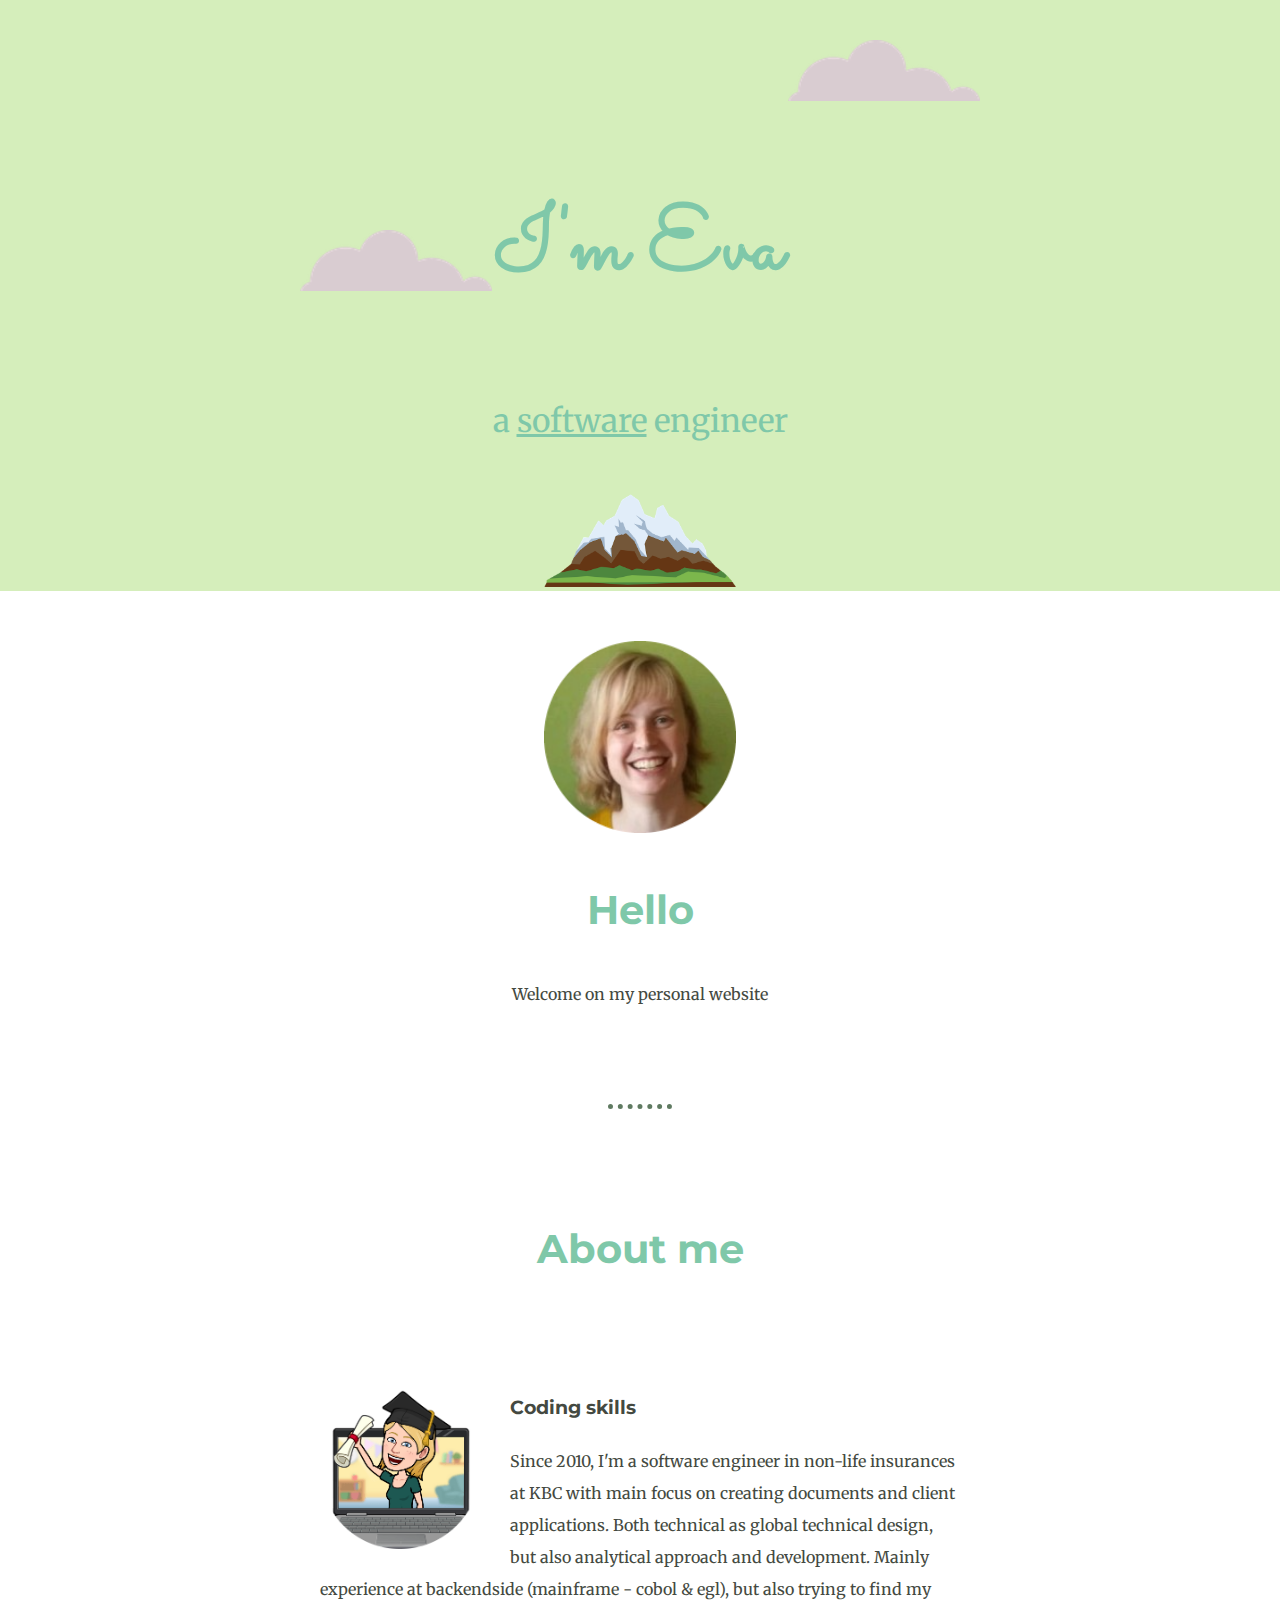
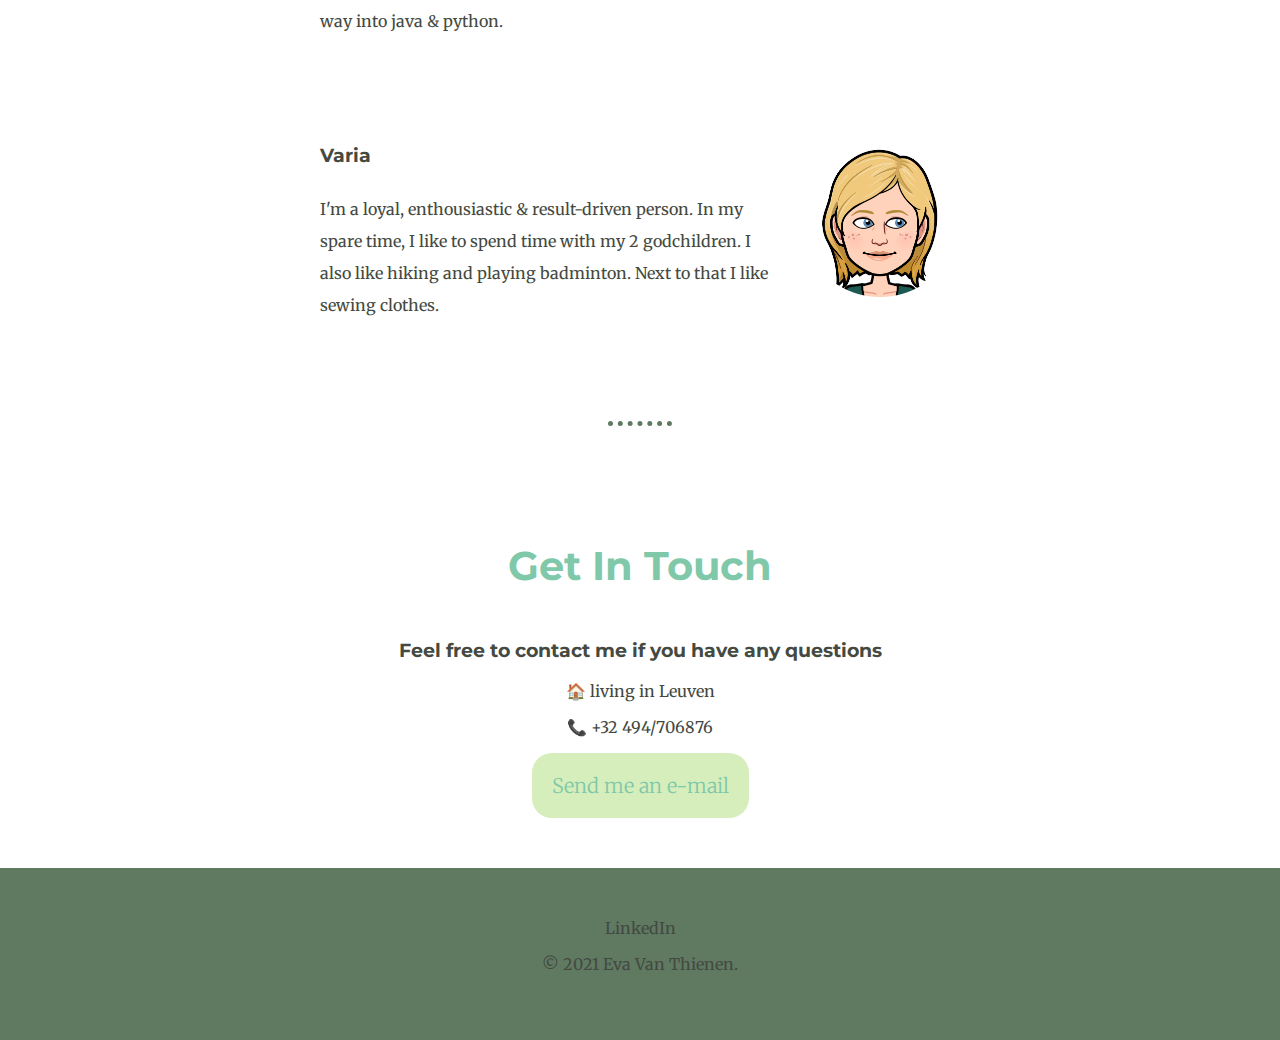
<file: index.html>
<!DOCTYPE html>
<html lang="en">
<head>
    <meta charset="UTF-8">
    <meta http-equiv="X-UA-Compatible" content="IE=edge">
    <meta name="viewport" content="width=device-width, initial-scale=1.0">
    <title>Eva Van Thienen</title>
    <link rel="stylesheet" href="css/styles.css">
    <link rel="icon" href="favicon.ico">
    <link rel="preconnect" href="https://fonts.googleapis.com">
    <link href="https://fonts.googleapis.com/css2?family=Merriweather&family=Montserrat:ital@1&family=Sacramento&display=swap" rel="stylesheet">
</head>
<body>
    <div class="top-container">
        <img class="top-cloud" src="images/cloud.png" alt="cloud-img">
        <h1>
            I'm Eva
        </h1>
        <p class="software-engineer">
            a <span class="software">software</span> engineer
        </p>
        <img class="bottom-cloud" src="images/cloud.png" alt="cloud-img">
        <img src="images/mountain.png" alt="mountain-img">
    </div>
    <div class="middle-container">
        <div class="profile">
          <img src="images/eva.png" alt="eva-img">
          <h2>Hello</h2>
          <p>Welcome on my personal website</p>
        </div>
        <hr>
        <div class="skills">
          <h2>About me</h2>
          <div class="skill-row">
            <img class="skill-img-code" src="images/eva-laptop.png" alt="eva-laptop">
            <h3>Coding skills</h3>
            <p>Since 2010, I'm a software engineer in non-life insurances at KBC with main focus on creating documents and client applications.
              Both technical as global technical design, but also analytical approach and development.
              Mainly experience at backendside (mainframe - cobol & egl), but also trying to find my way into java & python.</p>
          </div>
          <div class="skill-row">
            <img class="skill-img-varia" src="images/eva avatar-modified.png" alt="eva-avatar">
            <h3>Varia</h3>
            <p>I'm a loyal, enthousiastic & result-driven person. In my spare time, I like to spend time with my 2 godchildren. I also like hiking and playing badminton. 
              Next to that I like sewing clothes.</p>
          </div> 
        </div>
        <hr>
        <div class="contact-me">
          <h2>Get In Touch</h2>
          <h3>Feel free to contact me if you have any questions</h3>
          <p>🏠 living in Leuven</p>
          <p>📞 +32 494/706876</p>
          <p><a class="BUTTON_CHX" href="mailto:evavanthienen@gmail.com">Send me an e-mail</a> </p>
        </div>
      </div> 
      <div class="bottom-container">
        <a href="https://be.linkedin.com/in/eva-van-thienen-49b1b741">LinkedIn</a>
        <p class="copyright">© 2021 Eva Van Thienen.</p>
      </div>
</body>
</html>
</file>
<file: css/styles.css>
body {
    margin: 0;
    text-align:center;
    font-family: 'Merriweather', serif;
    color: #444941;
}

h1 {
    font-size: 5.625rem;
    margin-top: 50px auto 0 auto;
    font-family: 'Sacramento', cursive;
    color: #7FC8A9;
    line-height: 2;
}

h2 {
    font-family: 'Montserrat', sans-serif;
    font-size: 2.5rem;
    color: #7FC8A9;
    line-height: 2;
}

h3 {
    font-family: 'Montserrat', sans-serif;
    color: #444941;
}

a{
    color: #444941;
    text-decoration: none;
}

a:hover{
    color:#7FC8A9;
}

img {
    width: 15%;
}

hr {
    border-color: #5F7A61;
    border-style: dotted none none;
    width: 5%;
    border-width: 5px;
    margin: 100px auto 100px auto;
}

.top-container {
    position: relative;
    padding-top: 100px;
    background-color: #D5EEBB;
}

.middle-container{
    margin-top: 50px;
    margin-bottom: 50px;
}
.bottom-container{
    background-color: #5F7A61;
    padding-top: 50px;
    padding-bottom: 50px;
}

.software{
    text-decoration: underline;
}

.top-cloud{
    position:absolute;
    right:300px;
    top: 40px;
}

.bottom-cloud{
    position: absolute;
    left: 300px;
    bottom: 300px;
}

.software-engineer{
    font-weight: normal;
    color: #7FC8A9;
    font-size: 2rem;
}

.skills{
    margin-bottom: 50px;
}

.skill-row{
    width: 50%;
    margin: 100px auto 100px auto;
    text-align: left;
    line-height: 2;
}

.skill-img-code{
    width: 25%;
    float: left;
    margin-right: 30px;
}

.skill-img-varia{
    width: 25%;
    float: right;
    margin-left: 30px;
    color: #7FC8A9;
}

.copyright{
    color: #444941;
}

.BUTTON_CHX {
    -webkit-border-radius: 20px;
    -moz-border-radius: 20px;
    border-radius: 20px;
    color: #7FC8A9;
    font-family: 'Merriweather', serif;
    font-size: 20px;
    font-weight: 50;
    padding: 20px;
    background-color: #D5EEBB;
    text-decoration: none;
    display: inline-block;
    cursor: pointer;
    text-align: center;
 }
 
 .BUTTON_CHX:hover {
    border: solid #5F7A61 1px;
    background: #5F7A61;
    -webkit-border-radius: 20px;
    -moz-border-radius: 20px;
    border-radius: 20px;
    text-decoration: none;
 }
</file>
